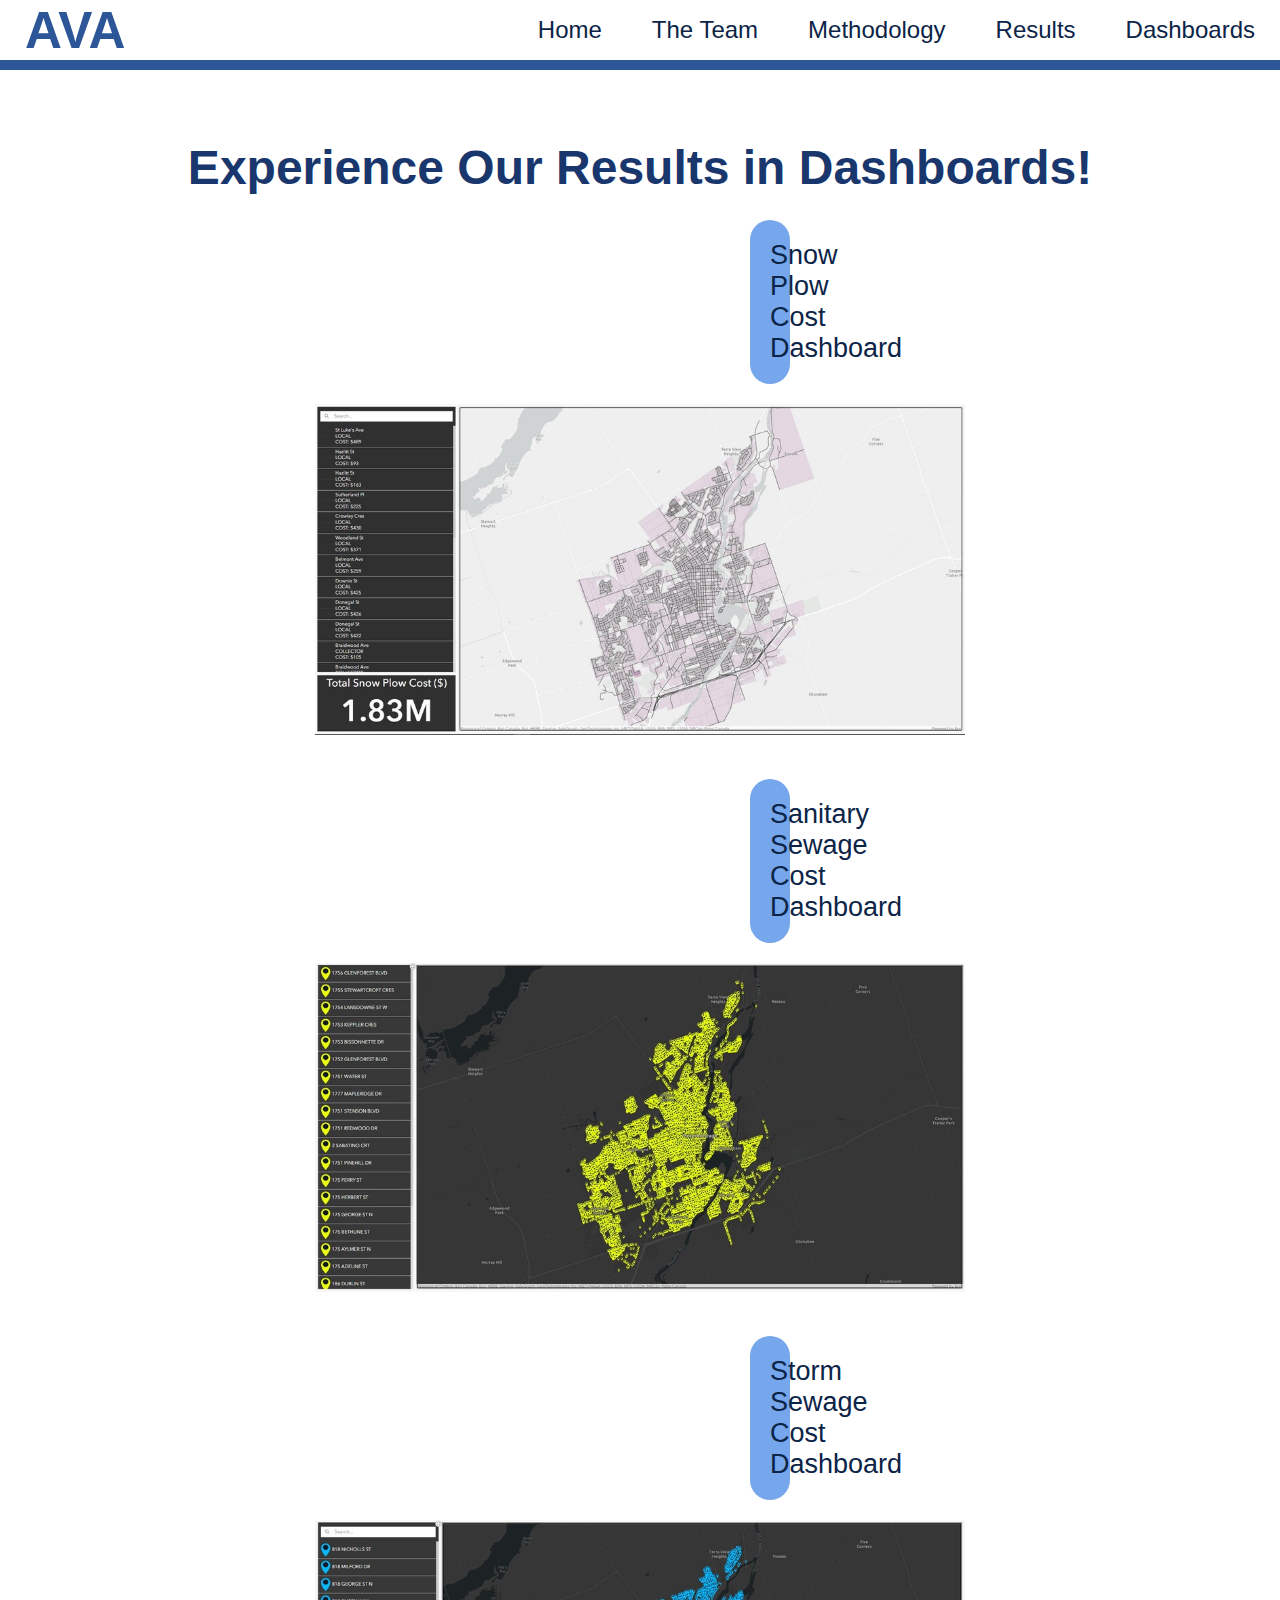
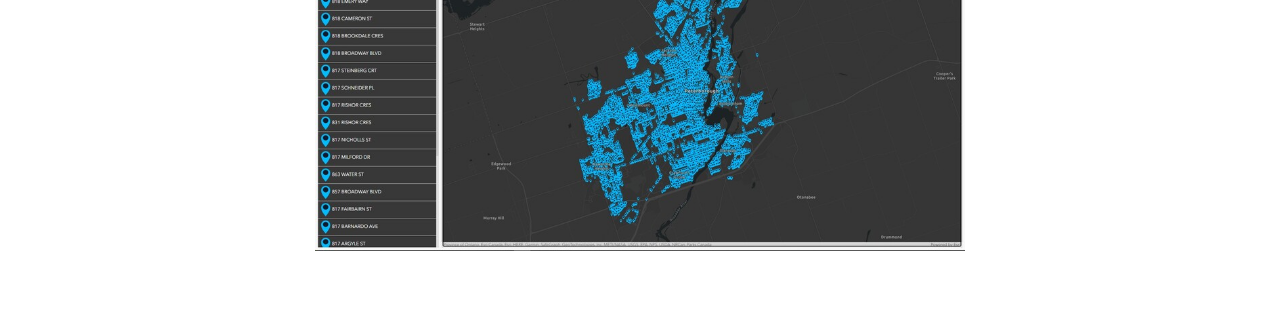
<file: Dashboards.html>
<!DOCTYPE html>
<html lang="en">
<head>
    <meta name="viewport" content="width=device-width, initial-scale=1.0">
    <title>AAVA</title>  <!-- Title of website -->
    <link rel="stylesheet" href="mystyle.css"> <!-- link to CSS -->
    <link rel="stylesheet" href="https://cdnjs.cloudflare.com/ajax/libs/font-awesome/4.7.0/css/font-awesome.min.css"> <!-- Link to font awesomes for icons -->
    <link href="https://fonts.cdnfonts.com/css/calibri-light" rel="stylesheet"> <!-- link to calibri light font-->
</head>
<!-- HTML for the Navigation Bar - by: Andy Mo-->
<header>
  <nav class = "navbar">
    <a href="index.html" class="nav-name">AVA </a> <!-- class for company name-->
    <ul class = "nav-elem">
      <li class ="nav-item">
        <a href="index.html" class="nav-link">Home</a> <!-- class and link for homepage--></li>
      <li class ="nav-item">
        <a href="OurTeam.html" class="nav-link">The Team</a> <!-- class and link for Meet the Team--></li>
      <li class ="nav-item">
        <a href="Methods.html" class="nav-link">Methodology</a>  <!-- class and link for Area of Practice--></li>
      <li class ="nav-item">
        <a href="Results.html" class="nav-link">Results</a> <!-- class and link for FAQ--></li> 
        <li class ="nav-item">
          <a href="Dashboards.html" class="nav-link">Dashboards</a> <!-- link to storymap in the navbar --></li> 
    </ul>
    <div class ="hamburger"> <!-- Adds hamburger -->
      <span class ="bar"></span> <!-- Creates the first bar of the hamburger-->
      <span class ="bar"></span> <!-- Creates the second bar of the hamburger-->
      <span class ="bar"></span> <!-- Creates the second bar of the hamburger-->
    </div>
  </nav>
</header>
<script src="script1.js"></script>

<div class="wrapper">

    <div class="title-storymap">
        <h1> Experience Our Results in Dashboards! </h1>
    </div>

    <div class="story-link">
        <a href="https://ptbo.maps.arcgis.com/apps/dashboards/0f1aec8f86784376ae8903672f196673" target="_blank">Snow Plow Cost Dashboard</a>
    </div>

    <div class="story-image">
        <img src="images/dashboardsnow.jpg" alt="temporal-slider">
    </div>

    <div class="story-link">
        <a href="https://ptbo.maps.arcgis.com/apps/dashboards/34aa48dd6e2d42ed967ad09b6fcb67b3" target="_blank">Sanitary Sewage Cost Dashboard</a>
    </div>

    <div class="story-image">
        <img src="images/dashboardsanitary.jpg" alt="Sanitary-Dashboard">

    <div class="story-link">
        <a href="https://ptbo.maps.arcgis.com/apps/dashboards/e15f8eb1424446b79689c4747127f235" target="_blank">Storm Sewage Cost Dashboard</a>
    </div>

    <div class="story-image">
        <img src="images/dashboardstorm.jpg" alt="temporal-slider">
    </div>

</div>
</file>
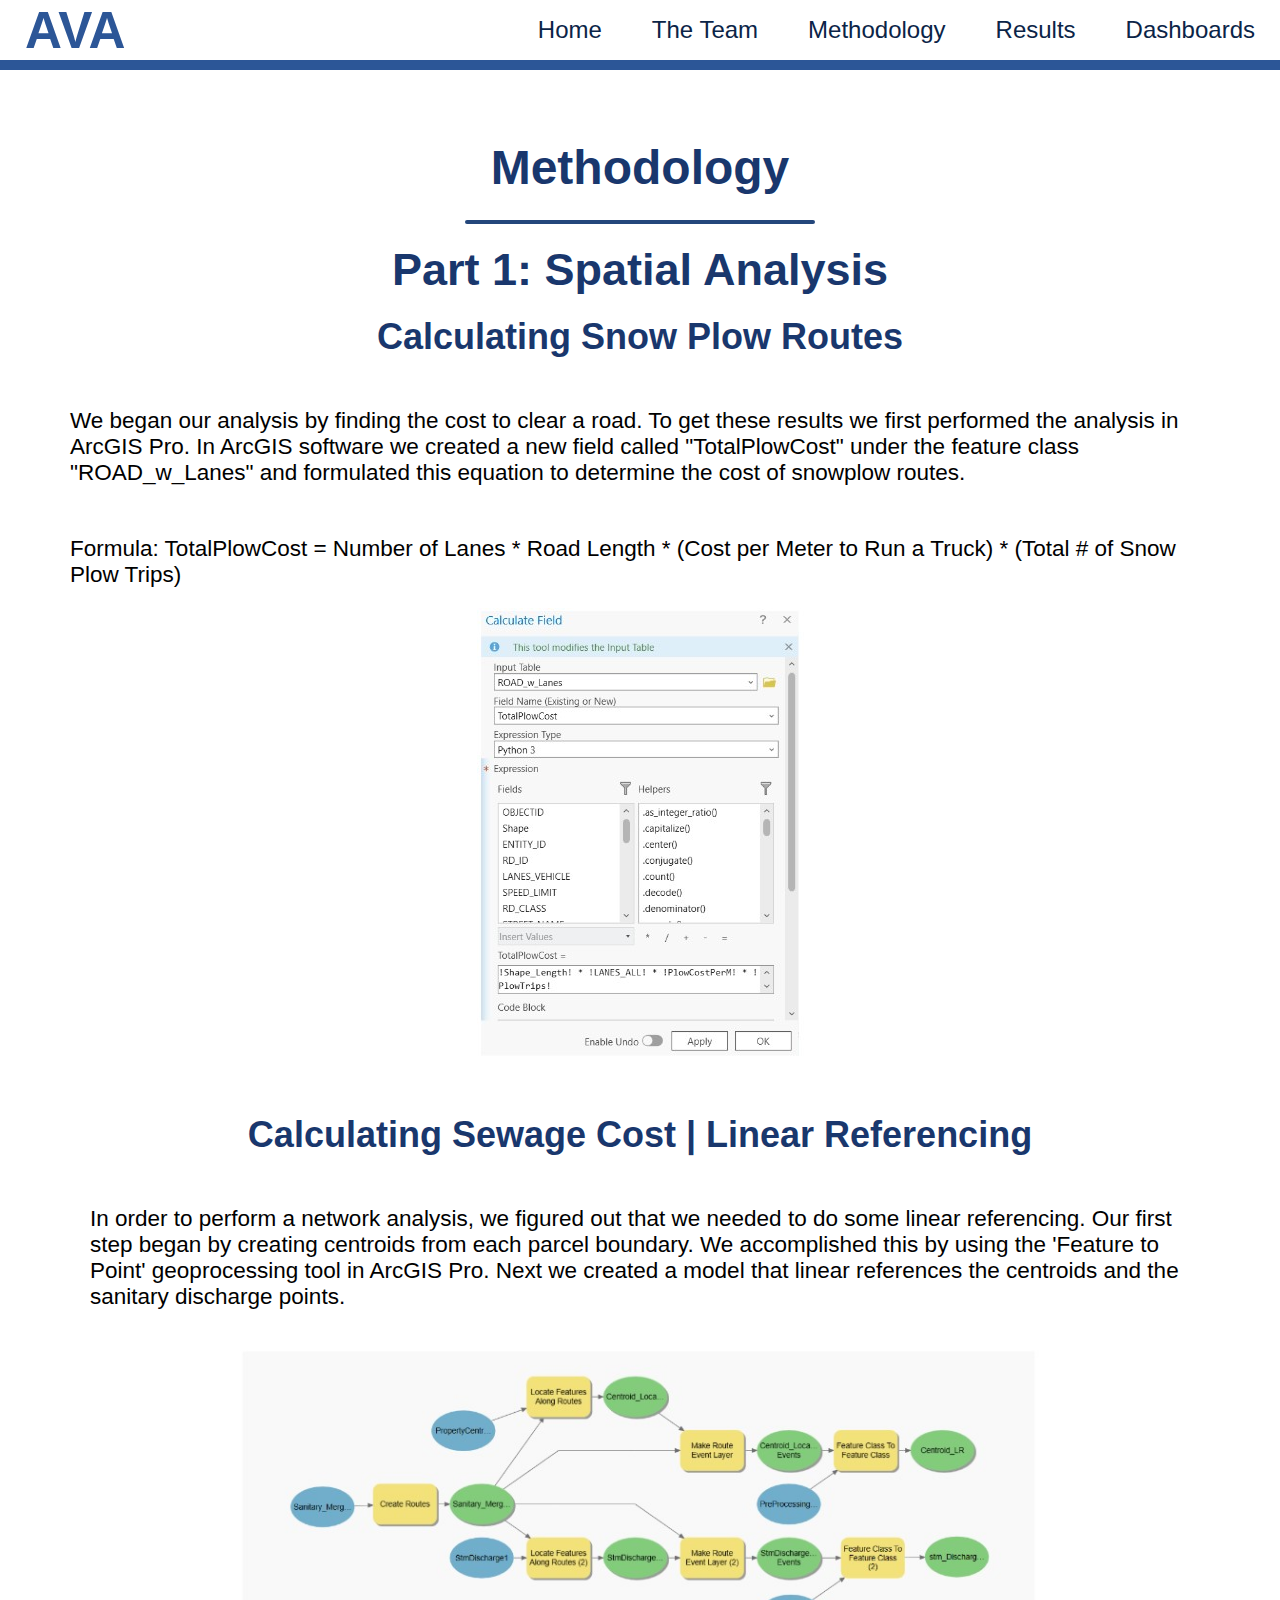
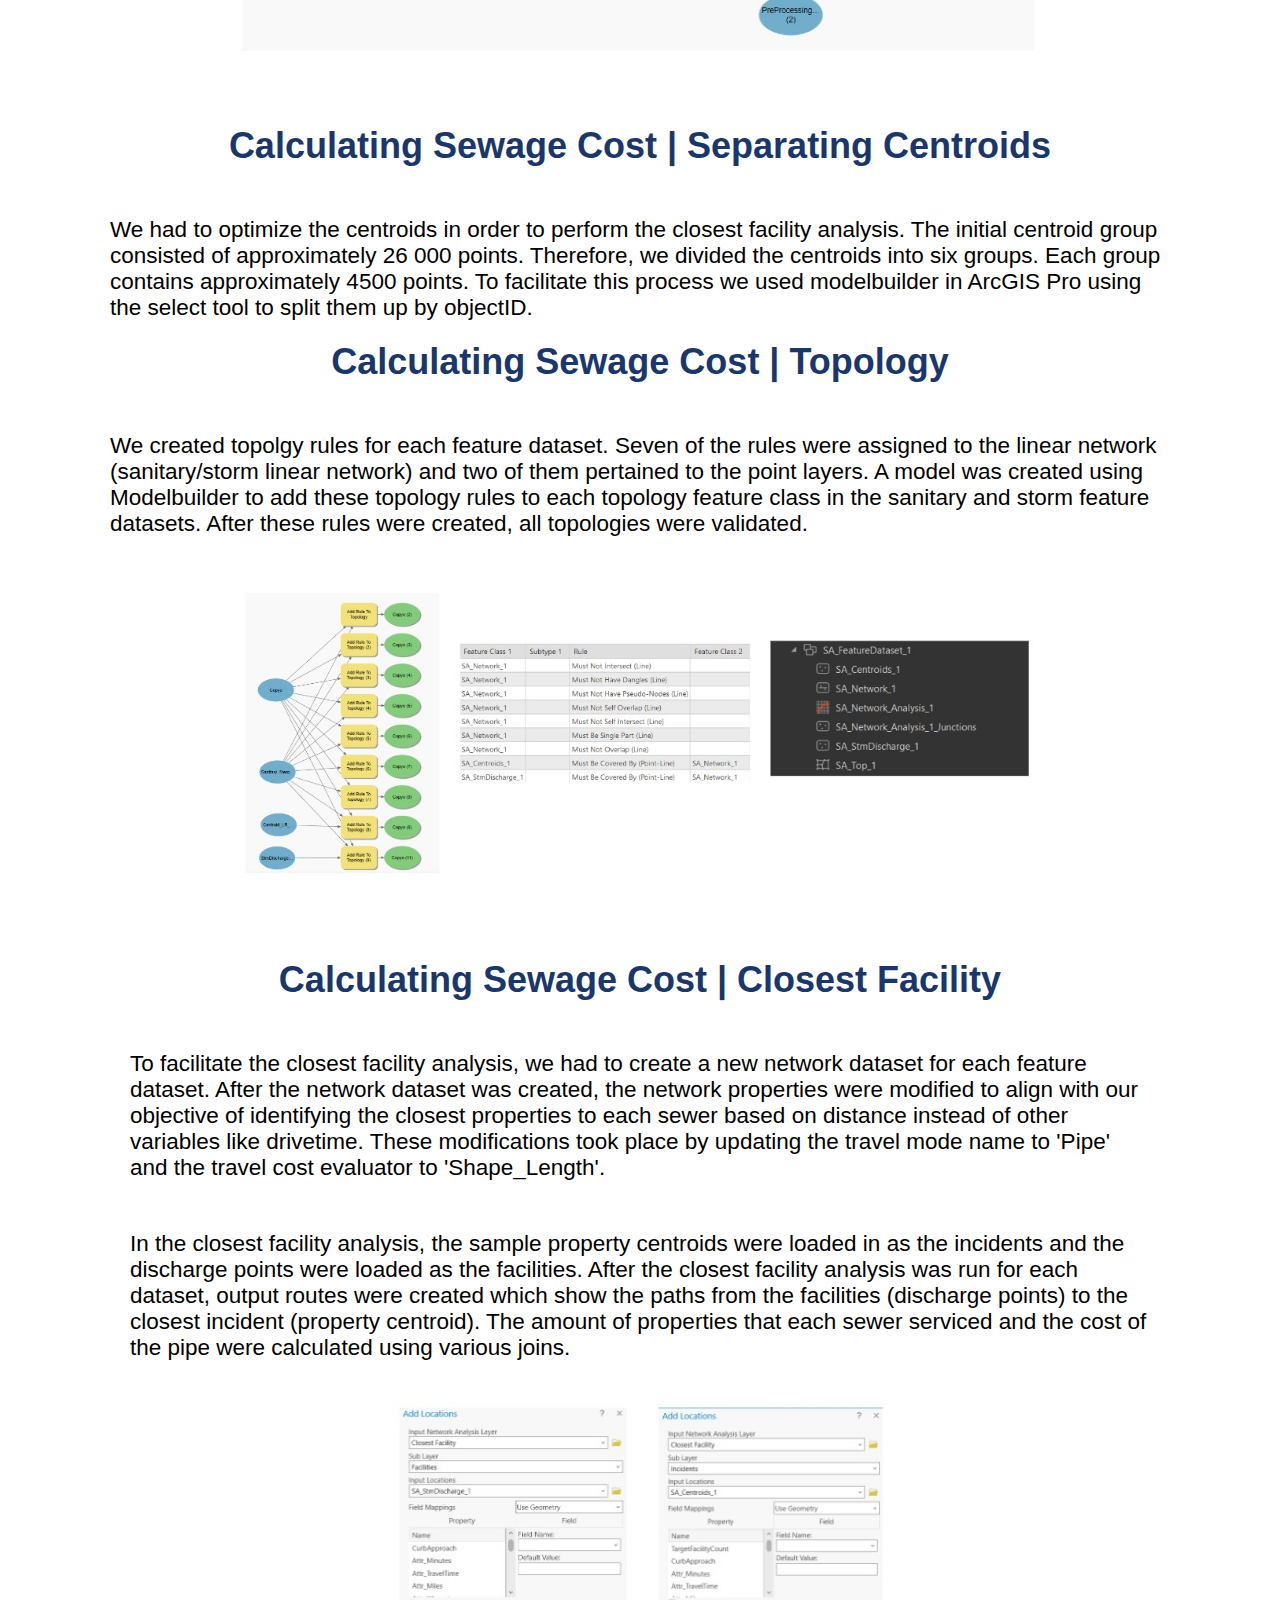
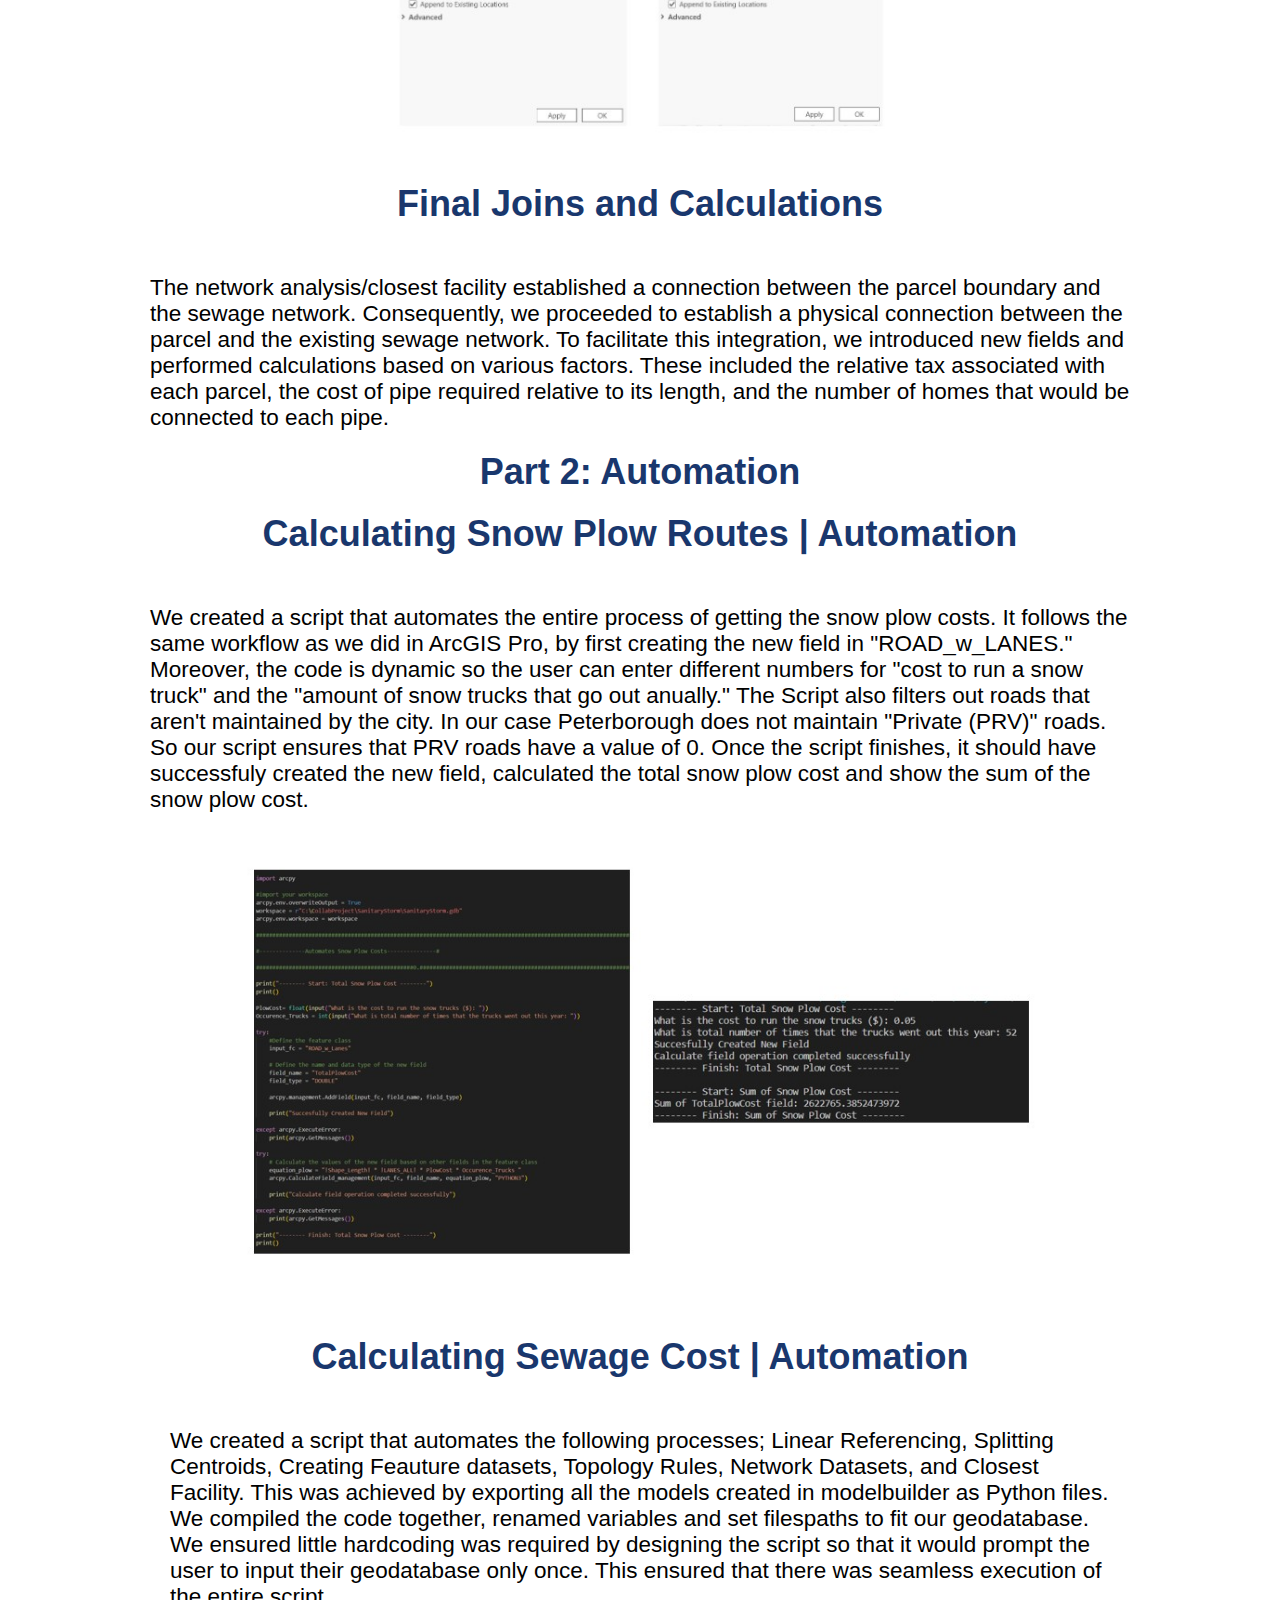
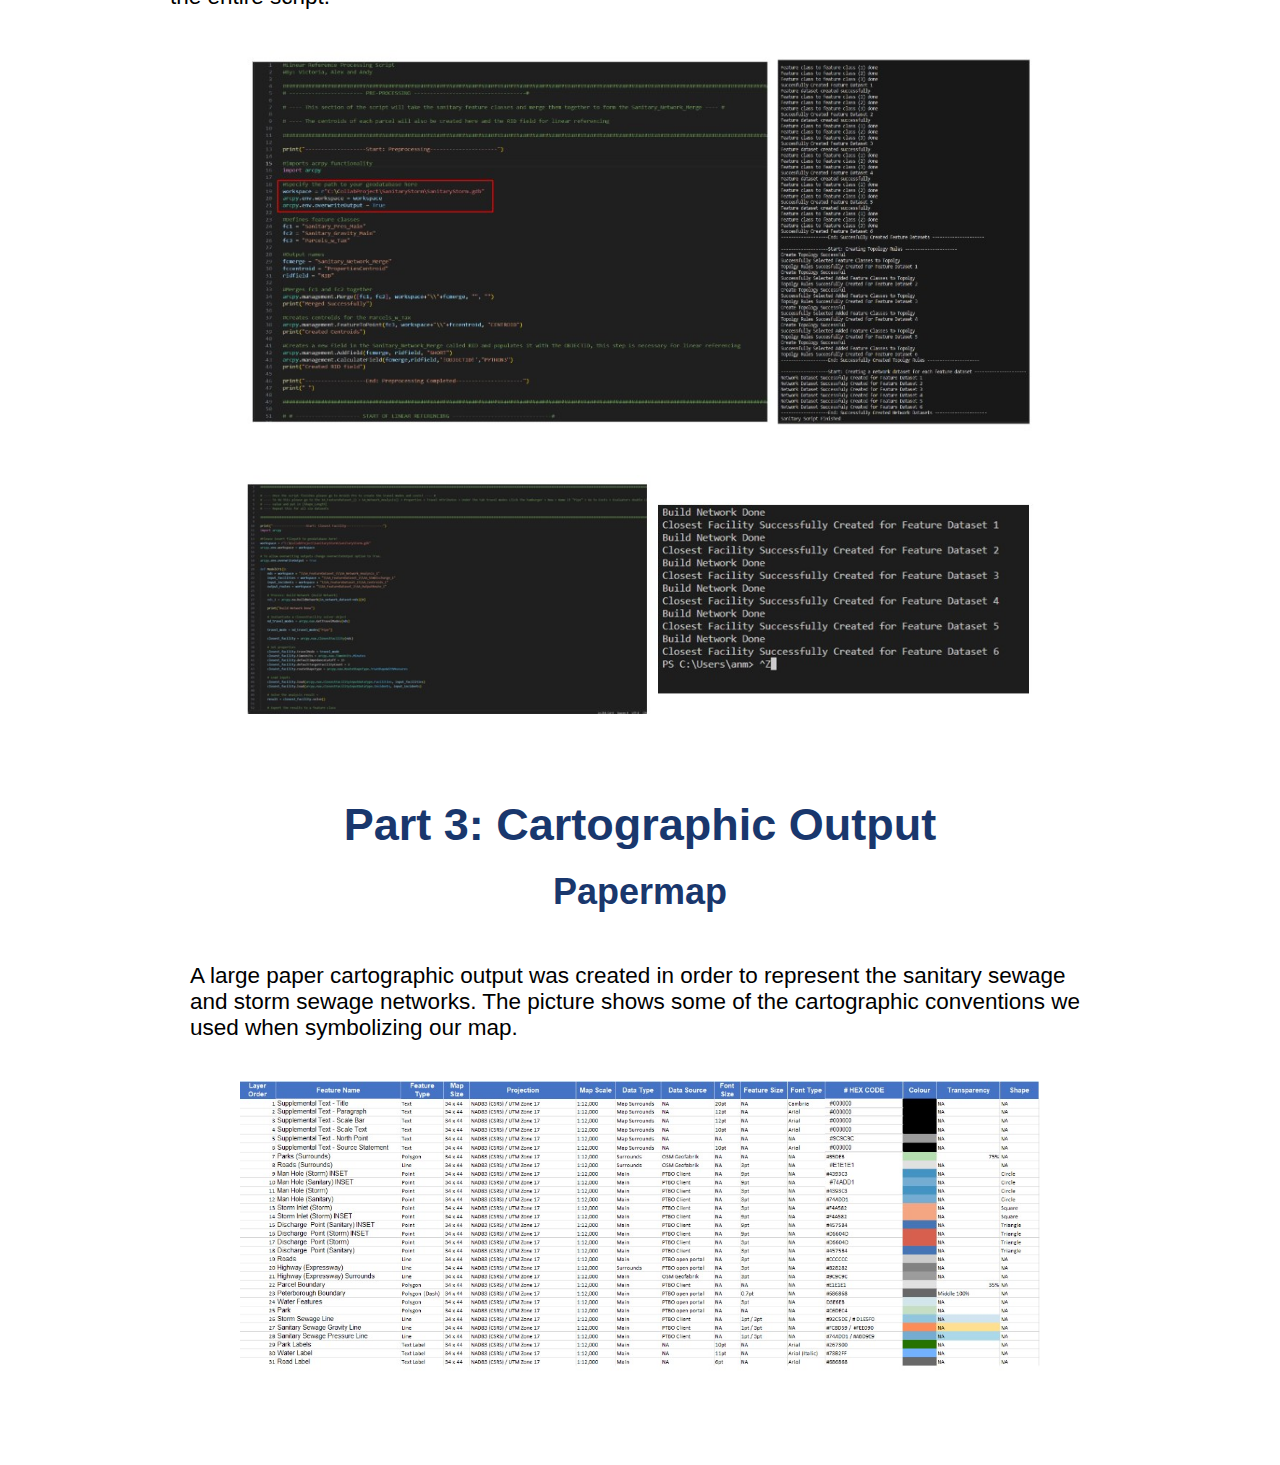
<file: Methods.html>
<!DOCTYPE html>
<html lang="en">
<head>
    <meta name="viewport" content="width=device-width, initial-scale=1.0">
    <title>AVA</title>  <!-- Title of website -->
    <link rel="stylesheet" href="mystyle.css"> <!-- link to CSS -->
    <link rel="stylesheet" href="https://cdnjs.cloudflare.com/ajax/libs/font-awesome/4.7.0/css/font-awesome.min.css"> <!-- Link to font awesomes for icons -->
    <link href="https://fonts.cdnfonts.com/css/calibri-light" rel="stylesheet"> <!-- link to calibri light font-->
</head>
<!-- HTML for the Navigation Bar - by: Andy Mo-->
<header>
    <nav class = "navbar">
      <a href="index.html" class="nav-name">AVA </a> <!-- class for company name-->
      <ul class = "nav-elem">
        <li class ="nav-item">
          <a href="index.html" class="nav-link">Home</a> <!-- class and link for homepage--></li>
        <li class ="nav-item">
          <a href="OurTeam.html" class="nav-link">The Team</a> <!-- class and link for Meet the Team--></li>
        <li class ="nav-item">
          <a href="Methods.html" class="nav-link">Methodology</a>  <!-- class and link for Area of Practice--></li>
        <li class ="nav-item">
          <a href="Results.html" class="nav-link">Results</a> <!-- class and link for FAQ--></li> 
          <li class ="nav-item">
            <a href="Dashboards.html" class="nav-link">Dashboards</a> <!-- link to storymap in the navbar --></li> 
      </ul>
    <div class ="hamburger"> <!-- Adds hamburger -->
      <span class ="bar"></span> <!-- Creates the first bar of the hamburger-->
      <span class ="bar"></span> <!-- Creates the second bar of the hamburger-->
      <span class ="bar"></span> <!-- Creates the second bar of the hamburger-->
    </div>
  </nav>
</header>
<script src="script1.js"></script>

<div class="wrapper">
    <div class="methods-section">
        <div class ="title-header">
            <h1> Methodology</h1>
        </div>

        <div class="next-page">
            <div class="line"></div>
        

        <div class ="title-header">
            <h2> Part 1: Spatial Analysis</h2>
        </div>

        <div class="method-content">
          <h2> Calculating Snow Plow Routes  </h2>   
          <p>We began our analysis by 
            finding the cost to clear a road. To get these results we first performed the analysis in ArcGIS Pro. In ArcGIS software we created a new field called "TotalPlowCost" under the feature class "ROAD_w_Lanes" and formulated this equation to determine the cost of snowplow routes. 
          <p>
            Formula: 
            TotalPlowCost = Number of Lanes * Road Length * (Cost per Meter to Run a Truck) * (Total # of Snow Plow Trips)
            <div class="methods1-image">
                <img src="images/method1.jpg" alt="Toronto-data">
            </p>
        </div>



        <div class="methods-section">
            <h2>Calculating Sewage Cost | Linear Referencing</h2>
            <p> In order to perform a network analysis, we figured out that we needed to do some linear referencing. Our first step began by creating centroids from each 
                parcel boundary.
                We accomplished this by using the 'Feature to Point' geoprocessing tool in ArcGIS Pro. Next we created a model that linear references the centroids and the 
                sanitary discharge points.
    
            <div class="methods2-linear-image">
                <img src="images/method2.jpg" alt="linear-referencing">
                </p>
            </div>
        

        <div class="methods-section">
            <h2>Calculating Sewage Cost | Separating Centroids</h2>
            <p>We had to optimize the centroids in order to perform the closest facility analysis. The initial centroid group consisted of approximately 26 000 points. 
                Therefore, we divided the centroids into six groups. Each group contains approximately 4500 points. To facilitate this process we used modelbuilder in 
                ArcGIS Pro using the select tool to split them up by objectID. 
            </p>
        </div>
                

        <div class="methods-section">
            <h2>Calculating Sewage Cost | Topology </h2>
            <p>We created topolgy rules for each feature dataset. Seven of the rules were assigned to the linear 
                network (sanitary/storm linear network) and two of them pertained to the point layers. A model was created using Modelbuilder 
                to add these topology rules to each topology feature class in the sanitary and storm feature datasets. After these 
                rules were created, all topologies were validated.

                <div class="methods2-linear-image">
                    <img src="images/method2.3.jpg" alt="Topolgy-rules">
                    </p>
        </div>
    


        <div class="methods-section">
            <h2>Calculating Sewage Cost | Closest Facility</h2>
            <p> To facilitate the closest facility analysis, we had to create a new network dataset for each 
                feature dataset. After the network dataset was created, the network properties 
                were modified to align with our objective of identifying the closest properties to each sewer 
                based on distance instead of other variables like drivetime. These modifications took place by 
                updating the travel mode name to 'Pipe' and the travel cost evaluator to 'Shape_Length'.
            </p>
            
            <p>
                In the closest facility analysis, the sample property centroids were loaded in as the incidents 
                and the discharge points were loaded as the facilities. After the closest facility analysis was 
                run for each dataset, output routes were created which show the paths from the facilities 
                (discharge points) to the closest incident (property centroid). The amount of properties that 
                each sewer serviced and the cost of the pipe were calculated using various joins.
            </p>
           
            <div class="methods2-ca-image">
                <img src="images/method2.4.jpg" alt="Time Cube">

            </div>

            <div class="methods-section">
                <h2>Final Joins and Calculations </h2>
                <p>The network analysis/closest facility established a connection between the parcel boundary and 
                    the sewage network. Consequently, we proceeded to establish a physical connection between the 
                    parcel and the existing sewage network. To facilitate this integration, we introduced new fields 
                    and performed calculations based on various factors. These included the relative tax associated 
                    with each parcel, the cost of pipe required relative to its length, and the number of homes that 
                    would be connected to each pipe.  
                </p>
            </div>            

        <div class ="title-header2">
            <h2> Part 2: Automation</h2>
        </div>

        <div class="methods-section">
            <h2>Calculating Snow Plow Routes | Automation</h2>
            <p>We created a script that automates the entire process of getting the snow plow costs. It follows the same workflow as we did in ArcGIS Pro, 
                by first creating the new field in "ROAD_w_LANES." Moreover, the code is dynamic so the user can enter different numbers for "cost to 
                run a snow truck" and the "amount of snow trucks that go out anually." The Script also filters out roads that aren't maintained by the city. 
                In our case Peterborough does not maintain "Private (PRV)" roads. So our script ensures that PRV roads have a value of 0. Once the script finishes, 
                it should have successfuly created the new field, calculated the total snow plow cost and show the sum of the snow plow cost.
            <div class="methods1-auto-image">
                <img src="images/method1.1.jpg" alt="Snowplow-automation">
            </p>
        </div>
    
        <div class="methods-section">
            <h2>Calculating Sewage Cost | Automation</h2>
            <p>We created a script that automates the following processes; Linear Referencing, Splitting Centroids,
                Creating Feauture datasets, Topology Rules, Network Datasets, and Closest Facility. This was achieved 
                by exporting all the models created in modelbuilder as Python files. We compiled the code together, 
                renamed variables and set filespaths to fit our geodatabase. We ensured little hardcoding was required by designing the script so that it would prompt the user
                to input their geodatabase only once. This ensured that there was seamless execution of the entire script. 
            <div class="methods1-auto-image">
                <img src="images/method3.jpg" alt="sewage-automation">
                <img src="images/method3.1.jpg" alt="closest-facility">
            </p>
        </div>
        
        <div class ="title-header">
            <h2> Part 3: Cartographic Output</h2>
        </div>

        <div class="methods-section">
            <h2>Papermap</h2>
            <p>A large paper cartographic output was created in order to represent the sanitary sewage and storm sewage networks.
                The picture shows some of the cartographic conventions we used when symbolizing our map.
            <div class="methods2-linear-image">
                <img src="images/method5.jpg" alt="Snowplow-automation">
            </p>
        </div>


    </div>
</div>
</file>
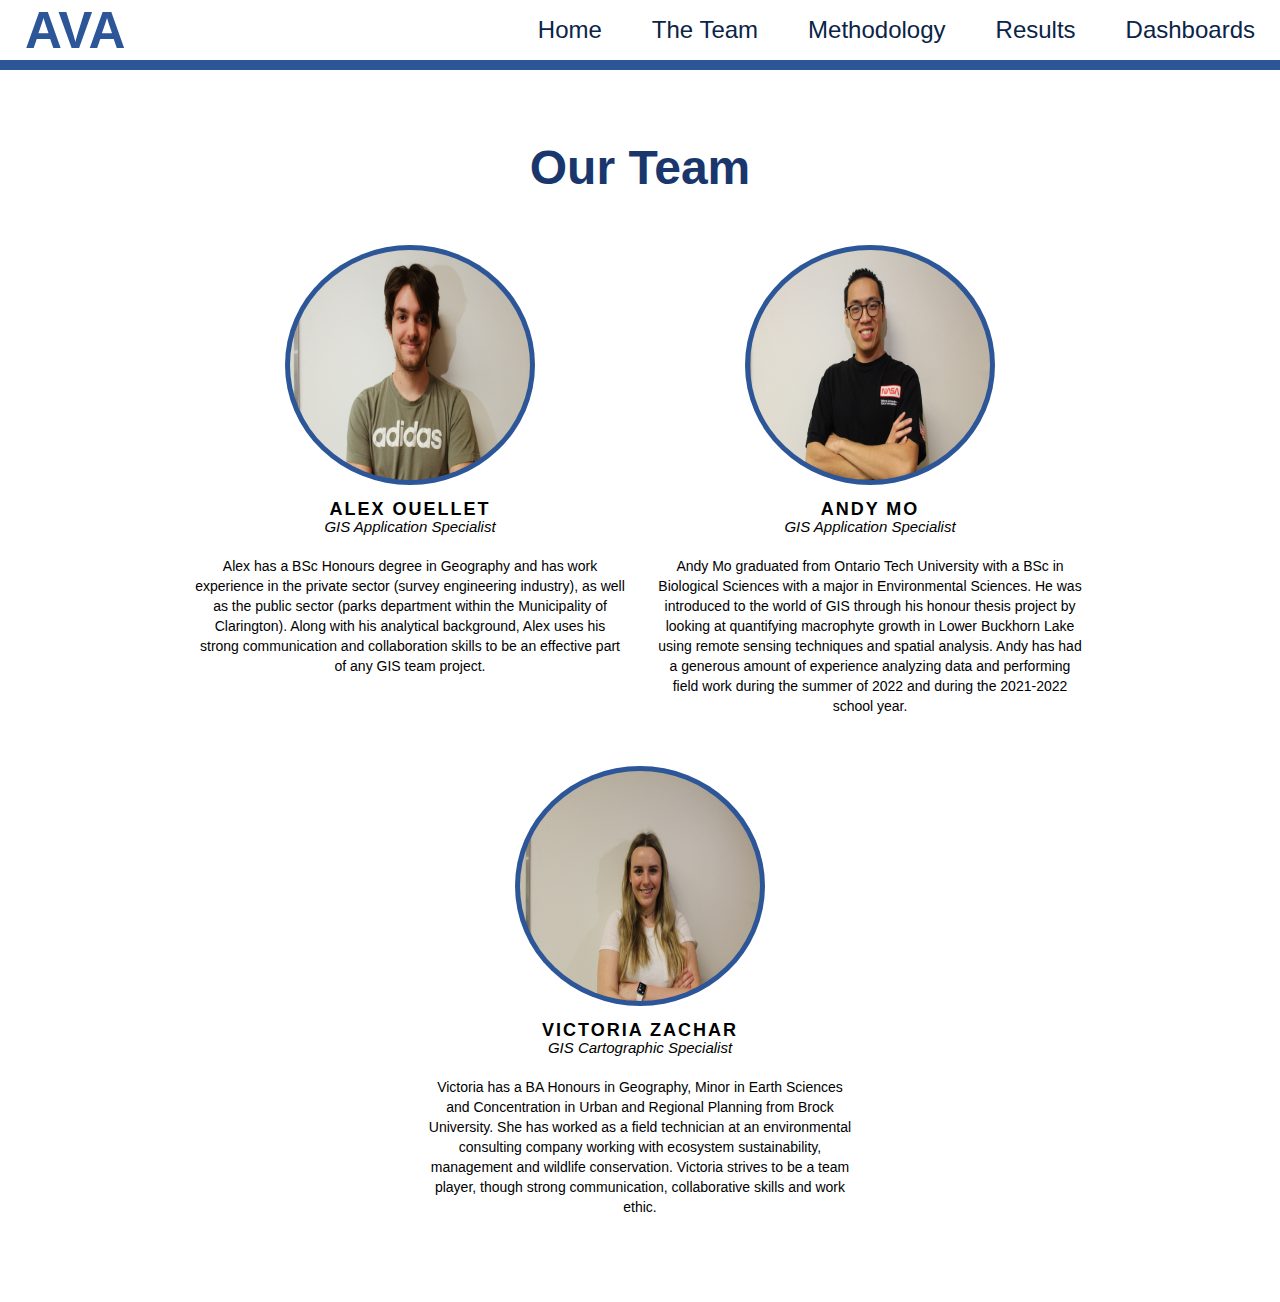
<file: OurTeam.html>
<!DOCTYPE html>
<html lang="en">
<head>
    <meta name="viewport" content="width=device-width, initial-scale=1.0">
    <title>Our Team</title>  <!-- Title of page -->
    <link rel="stylesheet" href="mystyle.css"> <!-- link to CSS -->
</head>

<header>
  <nav class = "navbar">
    <a href="index.html" class="nav-name">AVA </a> <!-- class for company name-->
    <ul class = "nav-elem">
      <li class ="nav-item">
        <a href="index.html" class="nav-link">Home</a> <!-- class and link for homepage--></li>
      <li class ="nav-item">
        <a href="OurTeam.html" class="nav-link">The Team</a> <!-- class and link for Meet the Team--></li>
      <li class ="nav-item">
        <a href="Methods.html" class="nav-link">Methodology</a>  <!-- class and link for Area of Practice--></li>
      <li class ="nav-item">
        <a href="Results.html" class="nav-link">Results</a> <!-- class and link for FAQ--></li> 
        <li class ="nav-item">
          <a href="Dashboards.html" class="nav-link">Dashboards</a> <!-- link to storymap in the navbar --></li> 
    </ul>
      <div class ="hamburger"> <!-- Adds hamburger -->
        <span class ="bar"></span> <!-- Creates the first bar of the hamburger-->
        <span class ="bar"></span> <!-- Creates the second bar of the hamburger-->
        <span class ="bar"></span> <!-- Creates the second bar of the hamburger-->
      </div>
    </nav>
  </header>
  <script src="script1.js"></script>

  <div class="wrapper">
    <h1>Our Team</h1>
    <div class="our_team">
        <div class="team_member">
          <div class="member_img">
             <img src="images/alex.jpg" alt="Alex Profile">
          </div>
          <h3>Alex Ouellet</h3>
          <span>GIS Application Specialist</span>
          <p>Alex has a BSc Honours degree in Geography and has work experience in the private sector (survey engineering industry), as well as the public sector (parks department within the Municipality of Clarington). Along with his analytical background, Alex uses his strong communication and collaboration skills to be an effective part of any GIS team project.</p>
        </div>
      
        <div class="team_member">
           <div class="member_img">
             <img src="images/andy.jpg" alt="Andy Profile">
          </div>
          <h3>Andy Mo</h3>
          <span>GIS Application Specialist</span>
          <p>Andy Mo graduated from Ontario Tech University with a BSc in Biological Sciences with a major in Environmental Sciences. He was introduced to the world of GIS through his honour thesis project by looking at quantifying macrophyte growth in Lower Buckhorn Lake using remote sensing techniques and spatial analysis. Andy has had a generous amount of experience analyzing data and performing field work during the summer of 2022 and during the 2021-2022 school year.
          </p>
      </div>
        <div class="team_member">
           <div class="member_img">
             <img src="images/victoria.jpg" alt="Victoria Profile">
          </div>
          <h3>Victoria Zachar</h3>
          <span>GIS Cartographic Specialist</span>
          <p>Victoria has a BA Honours in Geography, Minor in Earth Sciences and Concentration in Urban and Regional Planning from Brock University. She has worked as a field technician at an environmental consulting company working with ecosystem sustainability, management and wildlife conservation. Victoria strives to be a team player, though strong communication, collaborative skills and work ethic.
          </p>
      </div>  
    </div>
</div>

  </body>
</file>
<file: mystyle.css>
/*--------------------------------------------------------------------------------------*/
/*CSS for Navigation Bar*/

/*sets the font for the whole page and padding/margins for the nav bar to appear at the very top*/
* {
    padding:0;
    margin:0;
    box-sizing:border-box;
    font-family: 'Calibri Light', sans-serif;
  }
  
  /*color for the navbar*/
  header{
    background-color:#ffffff;
  }
  
  li{
    list-style: none;
  }
  
  a{
    color: #0B2447;
    text-decoration:none;
  }
  
  /*styles for the navigation bar by using flex to set up a responsive design*/
  .navbar{
    position:fixed;
    width: 100%;
    top: 0px;
    min-height:70px;
    display:flex;
    justify-content: space-between;
    align-items: center;
    padding: 0 25px;
    border-bottom: solid 10px #2c5697;
    background-color: white;
    
  }
  
  /*styles the navigation links*/
  .nav-elem {
    font-size: 1.5rem;
    display:flex;
    justify-content: space-between;
    align-items: center;
    gap: 50px;
    
  }
  
  /*css for Team name*/
  .nav-name {
    font-size: 4vw;
    color: #2c5697;
    font-family: 'Calibri Light', sans-serif;
    font-weight: bold;
  }
  
  .nav-link {
    transition:0.6s;
  
  }
  
  /*create hover effect for the navigation links*/
  .nav-link:hover{
    background-color: #19376D;
    color: #A5D7E8;
    padding: 20px 20px;
  }
  
  .hamburger{
    display:none; /*Don't want the hamburger to appear, we only want it to appear when the window is minimized to a certain width will use the @media later to make this hamburger appear*/
    cursor:pointer;
  }
  
  .bar{
    display:block;
    width:25px; /*sets wthe width of the hamburger bars*/
    height: 3px; /*sets the height of the hamburger bars*/
    margin: 5px auto; /*sets the spacing of the hamburger bars*/
    background-color: #19376D;
  }
  
  
  @media(max-width:1120px){  /*determines at what width the hamburger will appear*/
    .hamburger{
      display: block; 
    }
    /*Want to create an X when the hamburger is clicked on*/
    .hamburger.active .bar:nth-child(2){ /*sets it so that the middle hamburger bar will dissapear*/
      opacity:0;
    }
    .hamburger.active .bar:nth-child(1){
      transform:translateY(8px) rotate(45deg); /*sets it so that the first hamburger bar will roatate at a 45 degrees angle and translate 8px*/ 
  
    }.hamburger.active .bar:nth-child(3){
      transform:translateY(-8px) rotate(-45deg); /*sets it so that the first hamburger bar will roatate at a 45 degrees angle andtranslate 8px*/ 
  
    }

    .hamburger.active{
      position:fixed;

    }
    /*This section will edit how the menu looks like when clicking the hamburger*/
    .nav-elem{
      position:fixed; /*when scrolling the navigation menu will stay on the screen*/
      left:100%; 
      gap:0;
      flex-direction: column; /* So that the dropdown menu when opening the hamburger displays as columns*/
      background-color: #ffffff;
      width: 100%;
      text-align: center;
      top:1px;
      transition: 0.3s;
    }
    .nav-item{
      margin:16px 0;
    }
    .nav-elem.active{
      left:0;
    }
  }
  
/*Main Page CSS source: https://www.youtube.com/watch?v=ZdJSHEczi_0*/
/* and source: https://www.youtube.com/watch?v=ZYV6dYtz4HA to help create responsive texts for the main menu*/
a {
    text-decoration: none;
  }

  /*sets the responsive design for the background image*/
.home-section {
  background-image: url(images/ptb.jpg);
  background-repeat: no-repeat;
  width: 100vw;
  height:100vh;
  background-position: center;
  background-size: cover;
  display: flex;
  align-items: flex-end;
  justify-content: center; 
}

/*margins for the text*/
.section-content{
 margin-bottom: 286px;
 color:rgb(245, 245, 245);
 text-align: center;

}
/*font size and color for h1*/
.section-content h1{
  font-size: 7vmin;
  color: rgb(255, 255, 255);
  background: #06347abe;
  box-shadow: 0 15px 20px rgba (0,0,0,.2);
  padding: 20px;
}

/*style for the line in the middle of the screen*/
.line {
  width: 350px;
  height: 4px;
  background: #24477b;
  margin: 10px auto;
  border-radius: 3px;

}
/*positioning for h2 and their font size and background color*/
.section-content h2{
  font-size: 4vmin;
  margin-top: 50px;
  margin-bottom: 30px; 
  color: rgb(255, 255, 255);

}

/*styles for the fake button*/
.consult{
  padding: 8px 12px;
  background:#2c5697;
  border-radius: 20px;
  color:rgb(251, 251, 251);
  font-size: 2vmin;
}
/*create a hover effect for the fake button*/
.consult:hover{
  background: #141d41;
  transition: 0.6s;
  color: white;
}

/*CSS for Our Team*/

  /*set margin for whole page and aligns text to be in the center*/
  .wrapper{
    margin-top: 140px;
    margin-bottom: 60px;
    text-align: center;
  
  }
  /*set the font size color and margin for h1*/
  .wrapper h1{
    font-size: 48px;
    color: #19376D;
    margin-bottom: 25px;
  }
  

  .our_team{
    width: auto;
    display: flex;
    justify-content: center;
    flex-wrap: wrap;

  }
  
  .our_team .team_member{
    width: 450px;
    margin: 5px;
    padding: 20px 10px;
  }
  
  .our_team .team_member .member_img{
    background: #2c5697;  
    max-width: 250px;
    width: 100%;
    height: 240px;
    margin: 0 auto;
    border-radius: 50%;
    padding: 5px;
  
  }
  
  .our_team .team_member .member_img img{
    width: 100%;
    height: 100%;
    border-radius: 60%;
  }
  
  .our_team .team_member h3{
    text-transform: uppercase;
    font-size: 18px;
    line-height: 18px;
    letter-spacing: 2px;
    margin: 15px 0 0px;
  }
  
  .our_team .team_member span{
    font-size: 15px;
    font-style: italic;
  }
  
  .our_team .team_member p{
    margin-top: 20px;
    font-size: 14px;
    line-height: 20px;
  }
  
  /*CSS for Problem Statement*/
.problem-section .row{
  display:block;
  width: 80%;
  margin: auto;
  text-align: center;
  color: rgb(90, 84, 73);
  margin-bottom: 40px;
}

/*Style for the top block*/
.problem-top{
  background-color: #2c5697;
  padding: 5% 5%;
  color: white;
}

/*style for the middle block*/
.problem-middle {
  background-color: #2c5697;
  padding: 5% 5%;
  color: white;
}

/*style for the middle1 block*/
.problem-middle1 {
  background-color: #576CBC;
  padding: 5% 5%;
  color: white;
}

/*style for the bottom block*/
.problem-bottom{
  background-color: #21a8b4 ;
  padding: 5% 5%;
  color:white
}

/*style for the text by setting margins so the text dont appear stuck to the block and navigation bar*/
.problem-text{
font-size: 4vmin;
margin-top: 20px;;
margin-bottom: 20px;
}

/* CSS for the Methodolgy Page */
.methods-section{
    width: auto;
    justify-content: center;
    flex-wrap: wrap;
    margin: 20px;
  }
  /*customizes the style and size for the h2*/
  .methods-section h2 {
    font-size: 4vmin;
    color: #19376D;
  }
  /*customizes the style and size for the h3*/
  .methods-section h3 {
    font-size: 3vmin;
  }
  
  /*customizes the style for the paragraphs*/
  .methods-section p{
    font-size: 2.5vmin;
    margin: 5px;
    margin-left: 120px;
    margin-right: 120px;
    text-align: left;
  }
  
  .next-page p{
    margin: 50px;
    margin-bottom: 20px;
    text-align: left;
  }
  

  .methods1-auto-image img{
    width: 100%;
    max-width: 800px;
    height: 100%;
    margin: 20px;
  }

  .methods2-linear-image img{
    width: 100%;
    max-width: 800px;
    height: 100%;
    margin: 20px;
  }

  .methods2-ca-image img{
    width: 100%;
    max-width: 500px;
    height: 100%;
    margin: 20px;
  }

  /*styles for the fake button*/
  .solutions-button{
  
    padding: 10px 36px;
    background:#19376D;
    border-radius: 20px;
    color:rgb(251, 251, 251);
    
  }
  /*create a hover effect for the fake button*/
  .solutions-button:hover{
    background: #576CBC;
    transition: 0.6s;
    color: white;
  }
  
  .title-header h2{
    margin: 20px;
    font-size: 5vmin;
  }

/*CSS for solutions page */
  .solution-content{
    width: auto;
    justify-content: center;
    flex-wrap: wrap;
    margin: 20px;
  }
  
  .solution-content h2 {
    font-size: 4vmin;
    margin: 10px;
    color: #19376D;
  }
  
  .solution-content h3 {
    font-size: 3vmin;
    margin: 30px;
    color: #19376D;
  }
  
  .solution-content p{
    font-size: 2.5vmin;
    margin: 5px;
    margin-left: 80px;
    margin-right: 80px;
    text-align: left;
  }

  .solutions-image img{
    width: 100%;
    max-width: 600px;
    height: 100%;
    margin: 10px;
  }
  
  /* CSS design for Dashboards*/

  .story-link {
    margin-top: 20px;
    padding: 20px 20px;
    margin-left: 750px;
    margin-right: 750px;
    border-radius: 20px;
    color:rgb(250, 250, 250);
    font-size: 3vmin;
    text-align: center;
    background-color: #76a6eb;
    
  
  }
  
  .story-link:hover{
    background: #2c5697;
    transition: 0.6s;
    color: white;
  }
  
  .story-image img{
    width: 100%;
    max-width: 650px;
    height: 100%;
    margin: 20px;
  }
</file>
